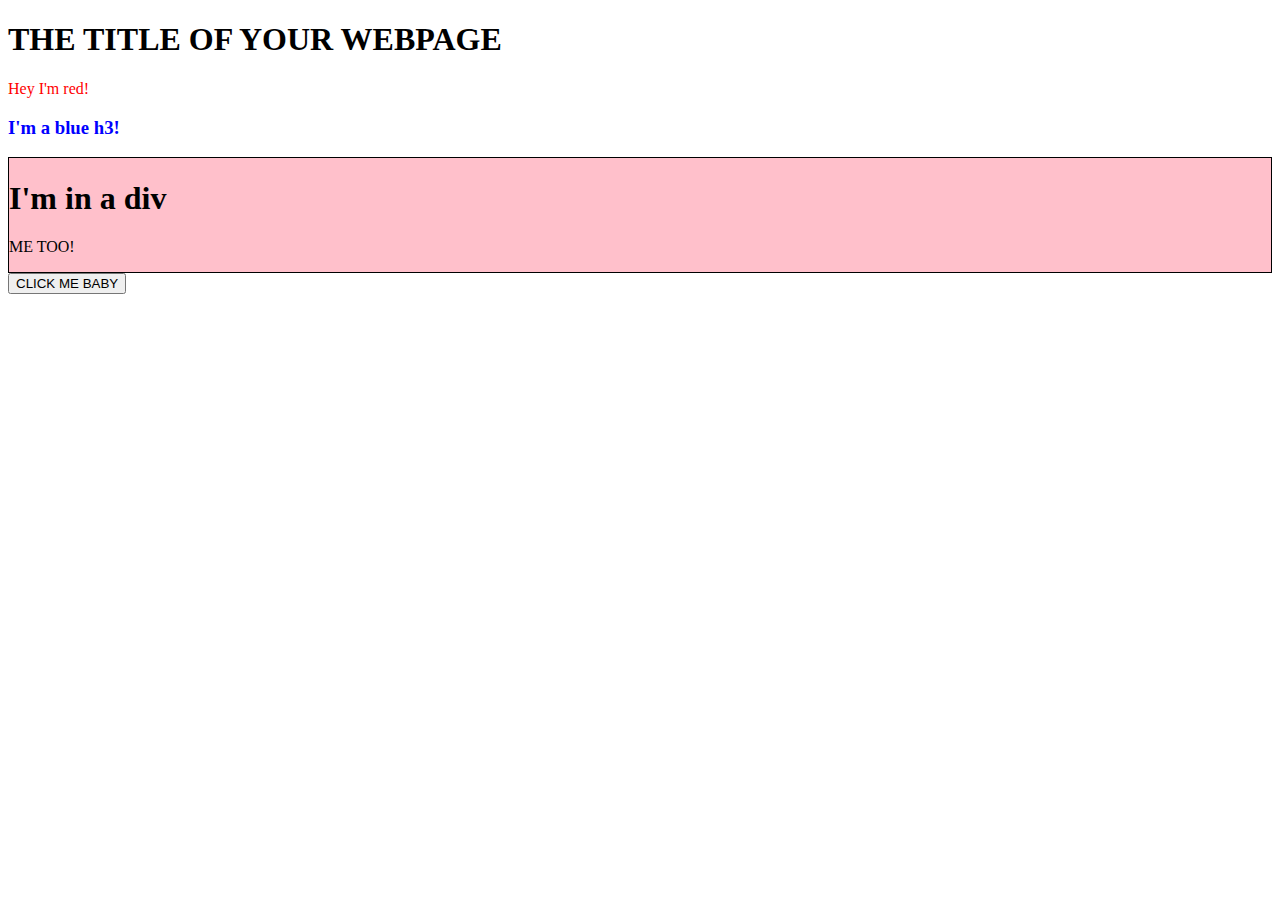
<file: create-append/index.html>
<!DOCTYPE html>
<html lang="en">

<head>
    <meta charset="UTF-8">
    <meta name="viewport" content="width=device-width, initial-scale=1.0">
    <title>Document</title>
    <script src="script.js" defer></script>
</head>

<body>
    <h1>
        THE TITLE OF YOUR WEBPAGE
    </h1>
    <div id="container">

    </div>

    <button id="btn">CLICK ME BABY</button>
</body>

</html>
</file>
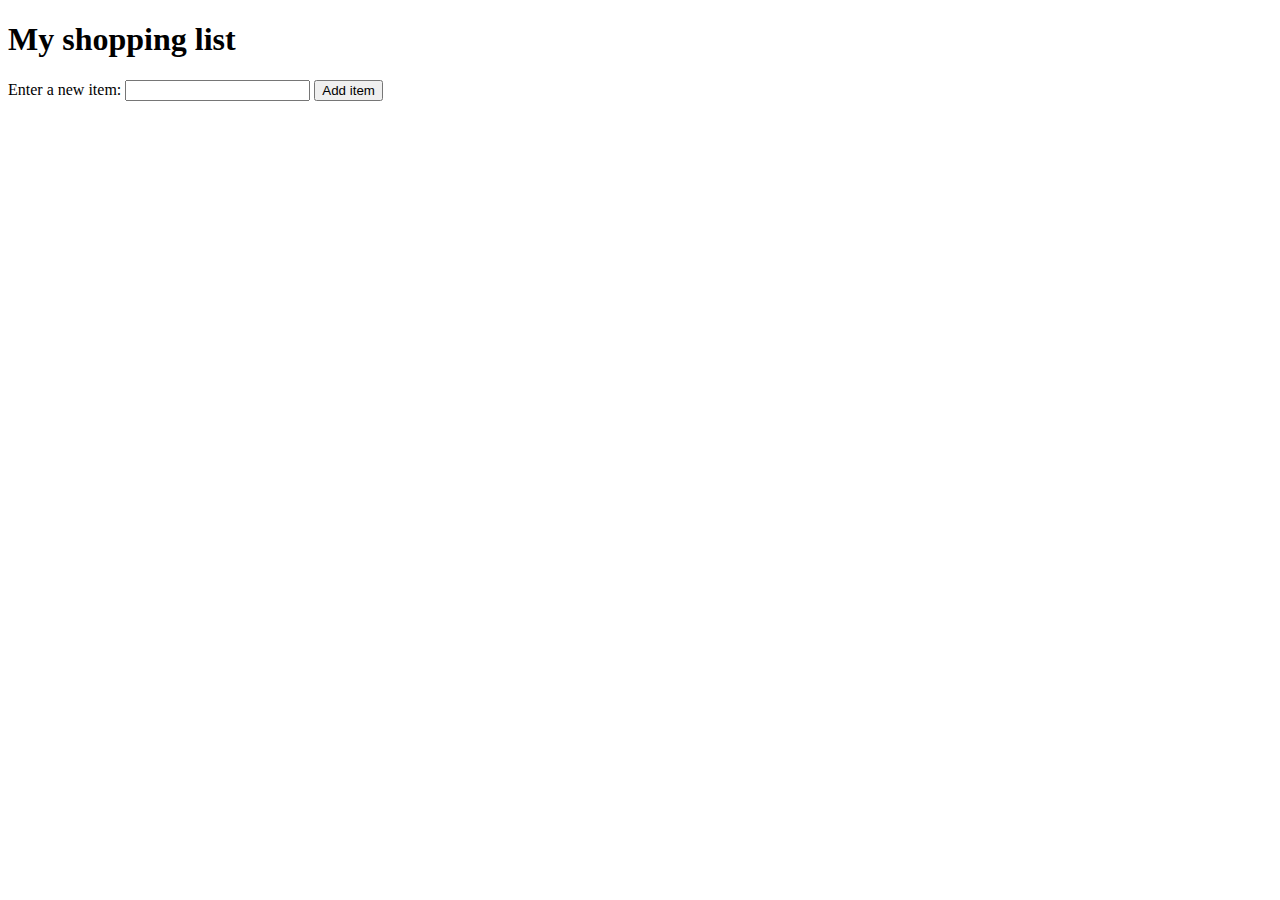
<file: shopping-list/index.html>
<!DOCTYPE html>
<html lang="en-US">
  <head>
    <meta charset="utf-8">
    <meta name="viewport" content="width=device-width, initial-scale=1.0">
    <title>Shopping list example</title>
    <style>
      li {
        margin-bottom: 10px;
      }

      li button {
        font-size: 8px;
        margin-left: 20px;
        color: #666;
      }
    </style>
  </head>
  <body>

    <h1>My shopping list</h1>

    <div>
      <label for="item">Enter a new item:</label>
      <input type="text" name="item" id="item">
      <button id="btn">Add item</button>
    </div>

    <ul id="list">

    </ul>

<script src="script.js"></script>  
</body>
</html>
</file>
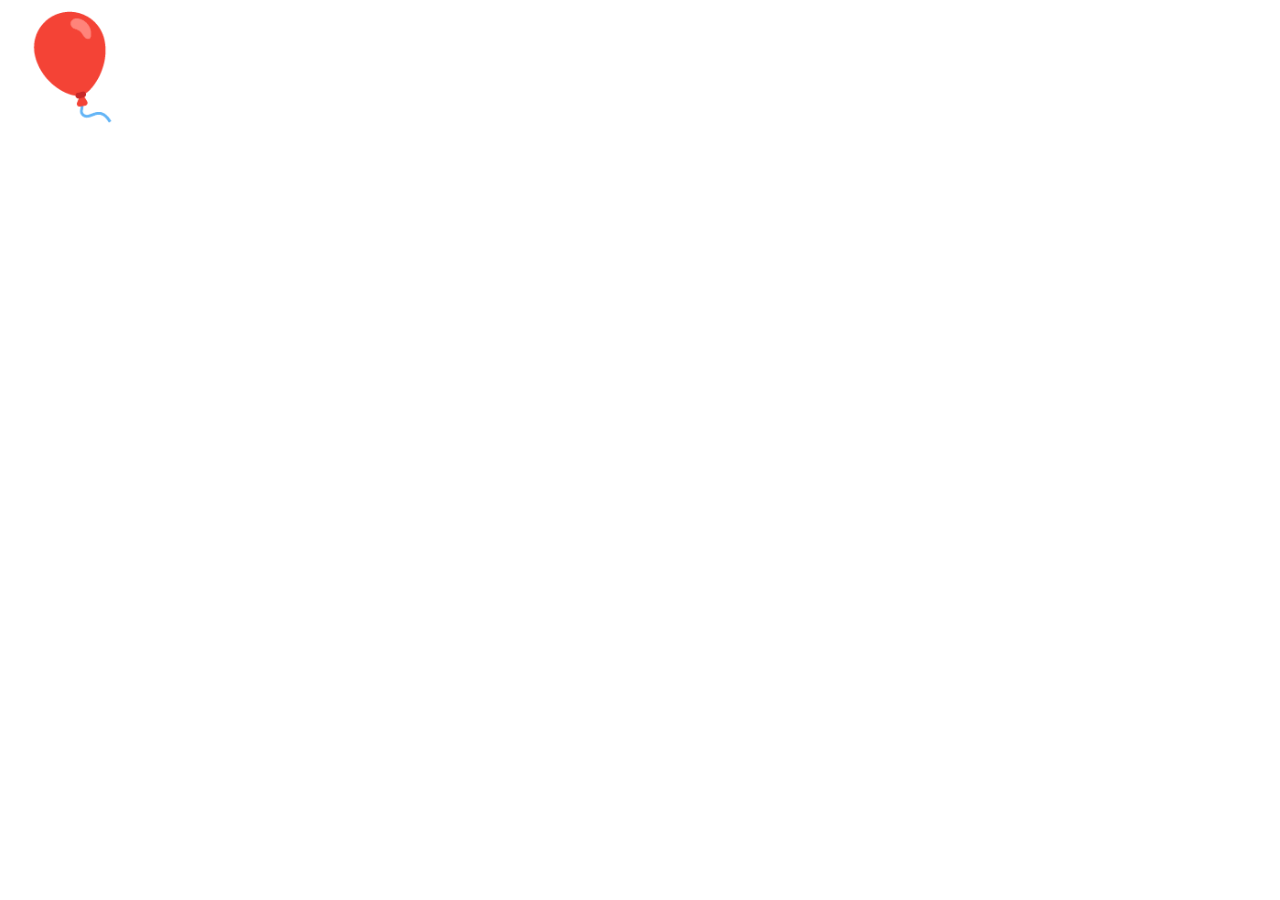
<file: exercise/baloon.html>
<!DOCTYPE html>
<html lang="en">
<head>
    <meta charset="UTF-8">
    <meta name="viewport" content="width=device-width, initial-scale=1.0">
    <title>Baloon</title>
</head>
<body>
    <p style="font-size: 100px; margin: 0;">
        🎈
    </p>



    <script>
        const p = document.querySelector('p');
        let size = 100;
        
        addEventListener('keydown', changeBaloonSize)


        function changeBaloonSize(event) {
            event.preventDefault();
            if (event.key === "ArrowUp" && size < 300) {
                size += 10;
                p.style.fontSize = size + "px";
            } else if (event.key === "ArrowDown" && size > 10 ) {
                size -= 10;
                p.style.fontSize = size + "px";
            } else if (event.key === "ArrowUp" && size >= 300) {
                p.innerText = "💥";
                removeEventListener('keydown',changeBaloonSize);
            }
        }
    </script>
</body>
</html>
</file>
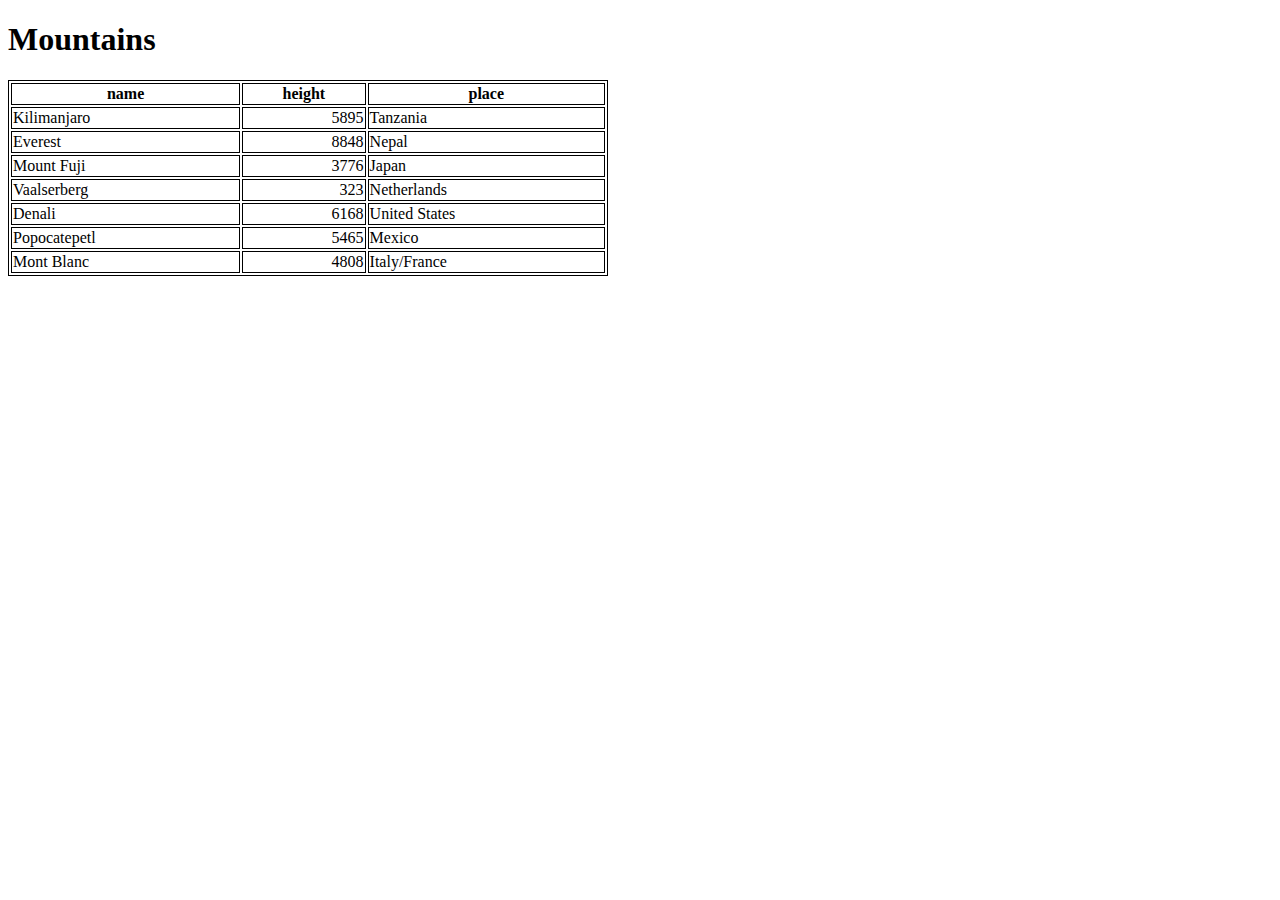
<file: exercise/mountain-table-exercise.html>
<!DOCTYPE html>
<html lang="en">
<head>
    <meta charset="UTF-8">
    <meta name="viewport" content="width=device-width, initial-scale=1.0">
    <title>Document</title>

</head>
<body>
    <h1>Mountains</h1>

<div id="mountains"></div>

<script>
  const MOUNTAINS = [
    {name: "Kilimanjaro", height: 5895, place: "Tanzania"},
    {name: "Everest", height: 8848, place: "Nepal"},
    {name: "Mount Fuji", height: 3776, place: "Japan"},
    {name: "Vaalserberg", height: 323, place: "Netherlands"},
    {name: "Denali", height: 6168, place: "United States"},
    {name: "Popocatepetl", height: 5465, place: "Mexico"},
    {name: "Mont Blanc", height: 4808, place: "Italy/France"}
  ];


    const table = document.createElement('table');
    table.style.width = "600px";
    table.style.border = "1px solid";
    const headerRow = document.createElement('tr');
    headerRow.style.border = "1px solid";
    
    
    const TH = ["name","height","place"];

    for (el of TH) {
        const temp = document.createElement('th');
        temp.innerText = el;
        temp.style.border = "1px solid";
        headerRow.appendChild(temp);
    }

    table.appendChild(headerRow);



    for(mountain of MOUNTAINS) {
        const row = document.createElement('tr');
        for(property in mountain) {
            const td = document.createElement('td');
            td.style.border = "1px solid";
            td.innerText = mountain[property];
            row.appendChild(td);
        }
        row.style.border = "1px solid";
        table.appendChild(row);
    }

    const div = document.querySelector("#mountains");
    div.appendChild(table);

    const tds = document.querySelectorAll('td');
    
    for(val of tds) {
        if(!isNaN(val.innerText)) {
            val.style.textAlign = "right";
        }
    }

</script>
</body>
</html>
</file>
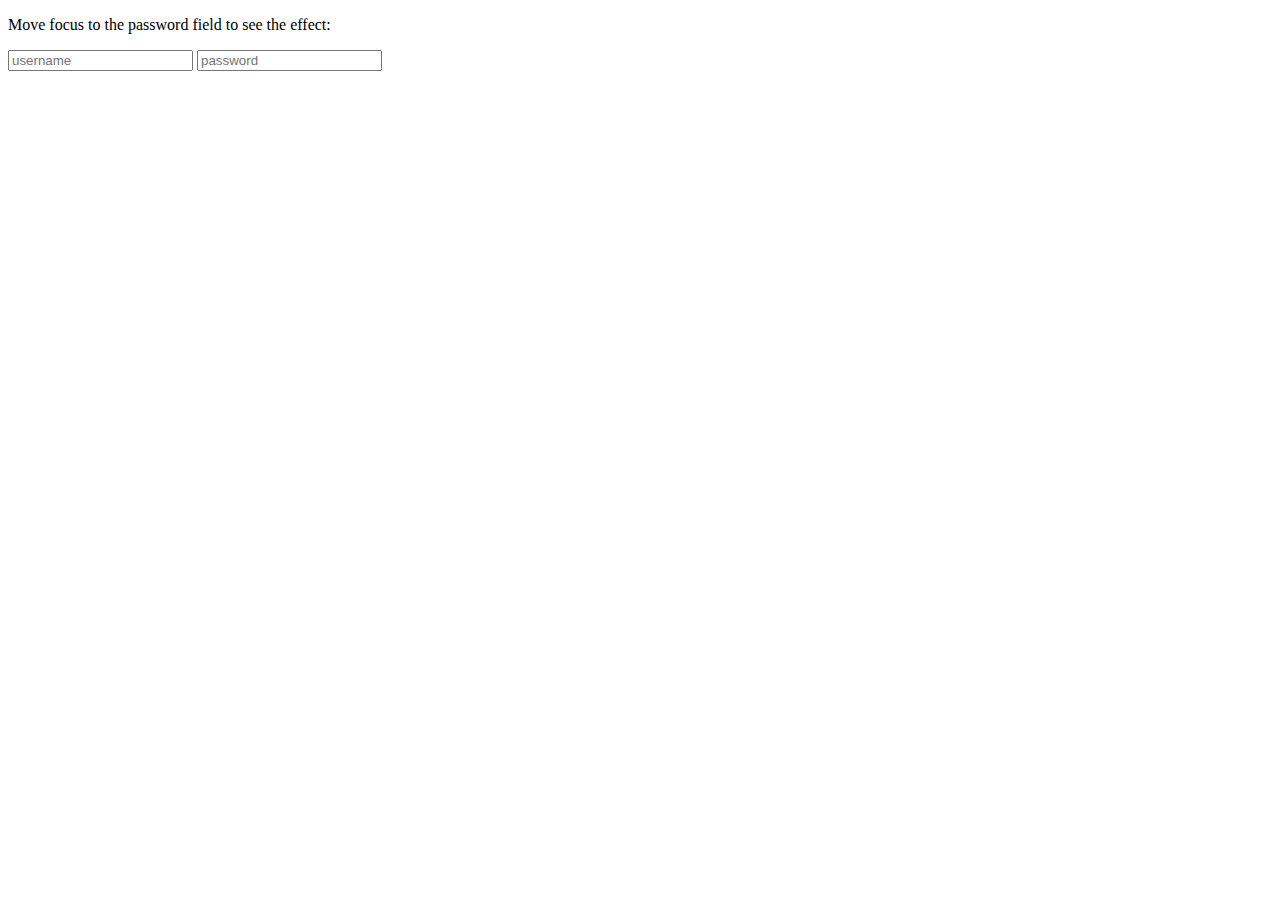
<file: generic-tests/focus.html>
<!DOCTYPE html>
<html>
<head>
    <title>JavaScript Focus Events</title>
</head>
<body>
    <p>Move focus to the password field to see the effect:</p>

    <form id="form">
        <input type="text" placeholder="username">
        <input type="password" placeholder="password">
    </form>

    <script>
        const pwd = document.querySelector('input[type="password"]');

        pwd.addEventListener('focus', (e) => {
            e.target.style.backgroundColor = 'yellow';
        });

        pwd.addEventListener('blur', (e) => {
            e.target.style.backgroundColor = '';
        });
    </script>
</body>
</html>
</file>
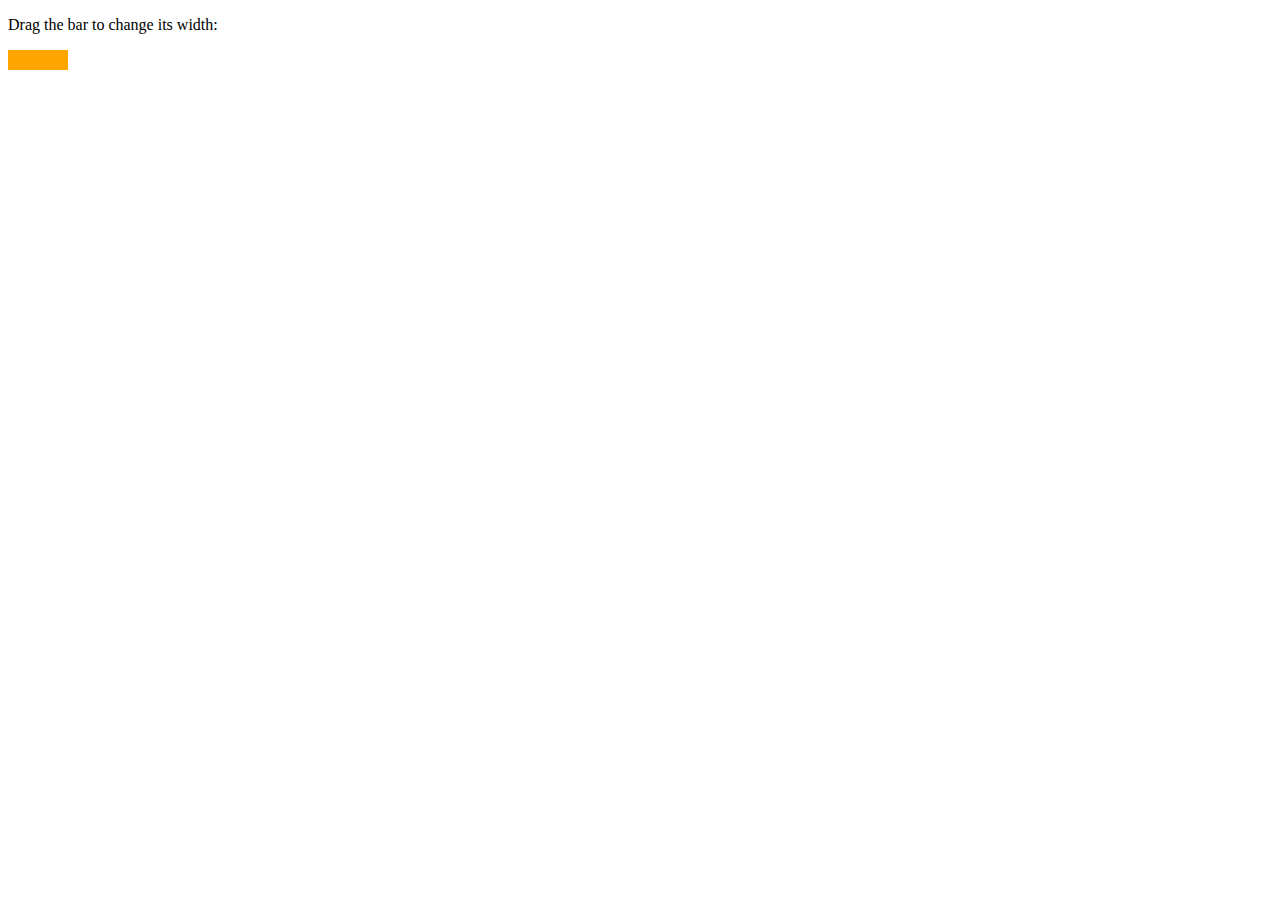
<file: generic-tests/mousemove.html>
<!DOCTYPE html>
<html lang="en">
<head>
    <meta charset="UTF-8">
    <meta name="viewport" content="width=device-width, initial-scale=1.0">
    <title>Document</title>
</head>
<body>
    <p>Drag the bar to change its width:</p>
<div style="background: orange; width: 60px; height: 20px">
</div>
<script>
  let lastX; // Tracks the last observed mouse X position
  let bar = document.querySelector("div");
  bar.addEventListener("mousedown", event => {
    if (event.button == 0) {
      lastX = event.clientX;
      window.addEventListener("mousemove", moved);
      event.preventDefault(); // Prevent selection
    }
  });

  function moved(event) {
    if (event.buttons == 0) {
      window.removeEventListener("mousemove", moved);
    } else {
      let dist = event.clientX - lastX;
      let newWidth = Math.max(10, bar.offsetWidth + dist);
      bar.style.width = newWidth + "px";
      lastX = event.clientX;
    }
  }
</script>
</body>
</html>
</file>
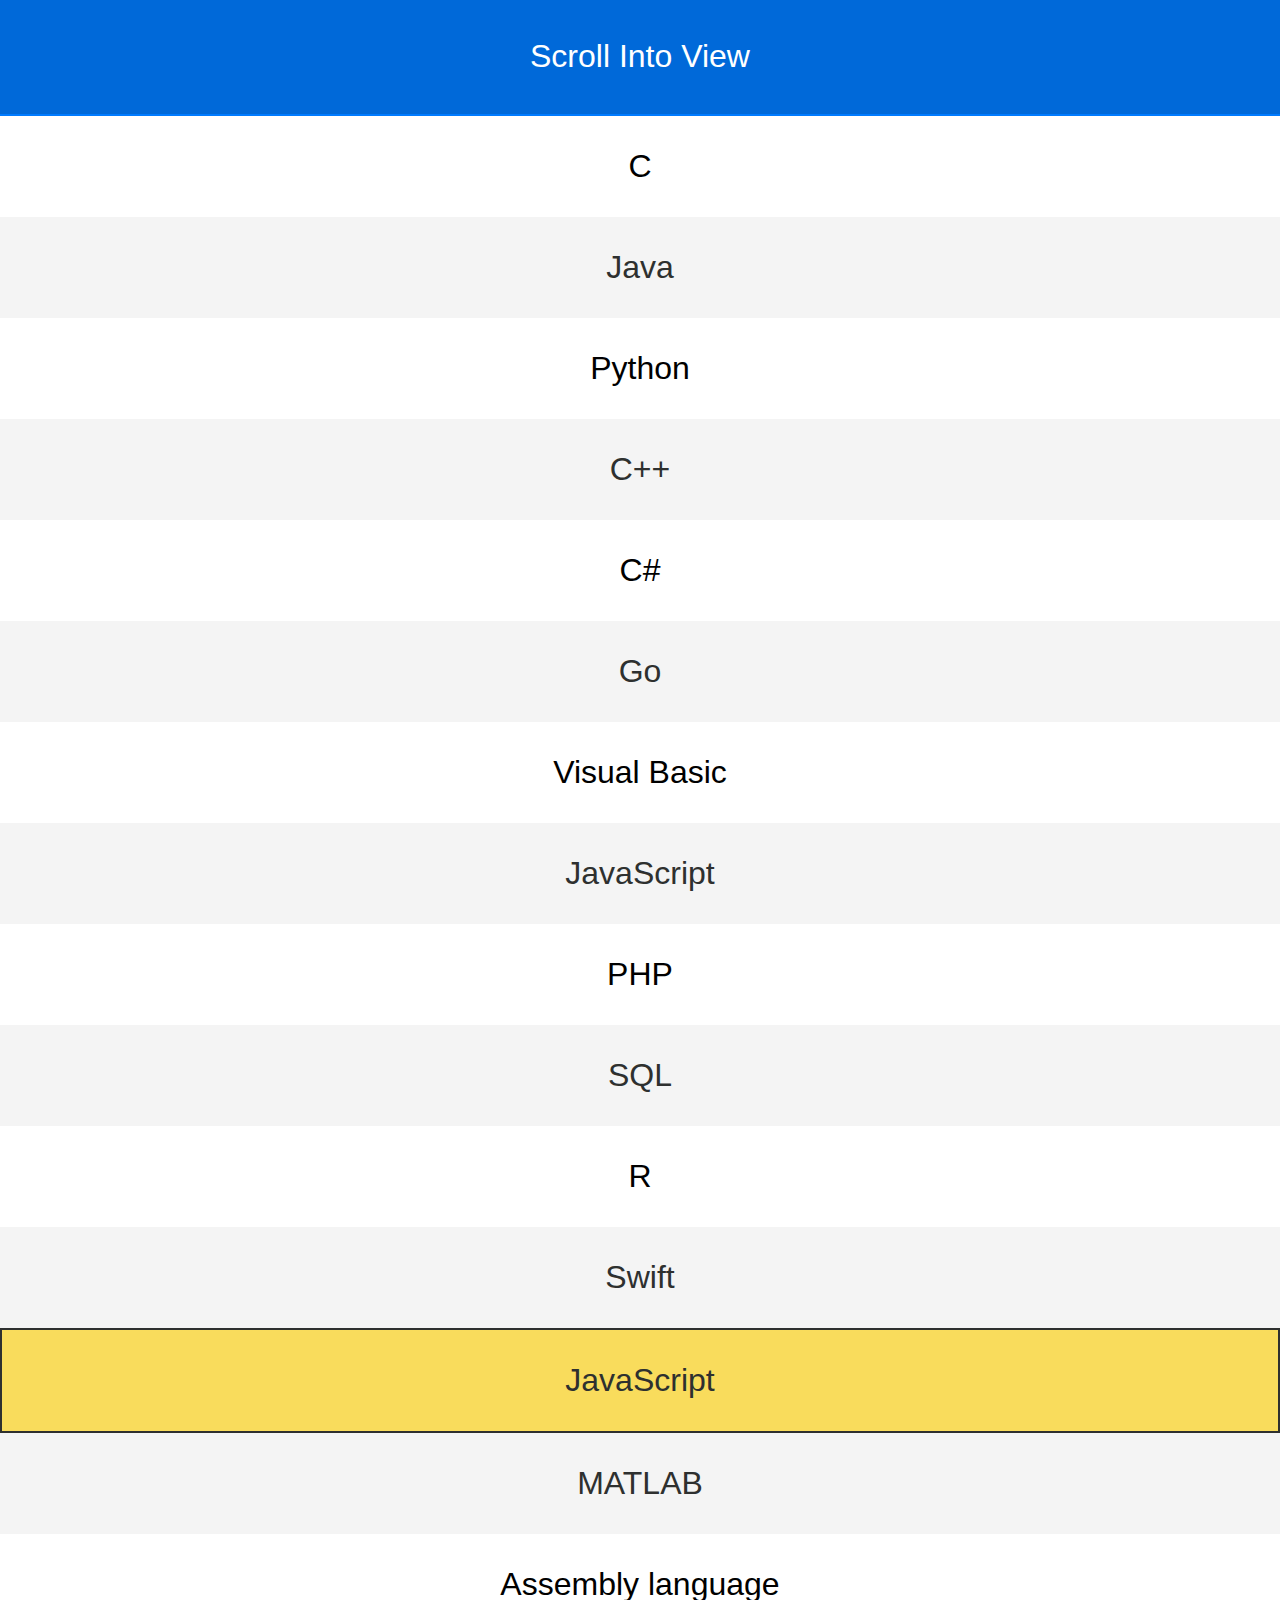
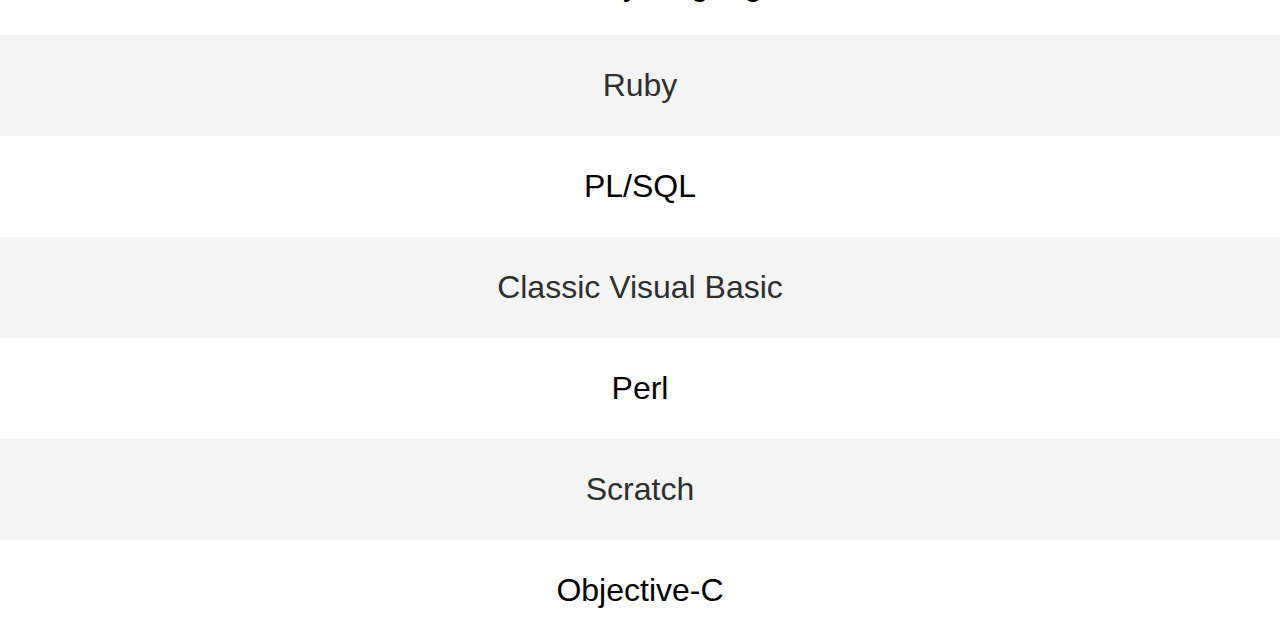
<file: generic-tests/events/scroll-into-view/scroll-into-view.html>
<!DOCTYPE html>
<html lang="en">
<head>
    <meta charset="UTF-8">
    <meta name="viewport" content="width=device-width, initial-scale=1.0">
    <title>JS scrollIntoView Demo</title>
    <link rel="stylesheet" href="scroll-into-view.css">
</head>
<body>
    <div class="container">
        <button class="btn">Scroll Into View</button>
        <ul>
            <li>C</li>
            <li>Java</li>
            <li>Python</li>
            <li>C++</li>
            <li>C#</li>
            <li>Go</li>
            <li>Visual Basic</li>
            <li>JavaScript</li>
            <li>PHP</li>
            <li>SQL</li>
            <li>R</li>
            <li>Swift</li>
            <li class="special">JavaScript</li>
            <li>MATLAB</li>
            <li>Assembly language</li>
            <li>Ruby</li>
            <li>PL/SQL</li>
            <li>Classic Visual Basic</li>
            <li>Perl</li>
            <li>Scratch</li>
            <li>Objective-C</li>
        </ul>
    </div>
    <script src="scroll-into-view.js"></script>
</body>
</html>
</file>
<file: generic-tests/events/scroll-into-view/scroll-into-view.css>
* {
    margin: 0;
    padding: 0;
    box-sizing: border-box;
}

body {
    font-family: 'Segoe UI', Tahoma, Geneva, Verdana, sans-serif;
}

.container {
    text-align: center;
}

.container ul {
    list-style: none;
}

.container ul li {
    padding: 2rem;
    font-size: 2rem;
}

.container ul li:nth-child(even) {
    background-color: #f4f4f4;
    color: #2e302f
}

.container a {
    color: black;
    cursor: pointer
}

.container a:hover {
    text-decoration: underline;
}

.container ul li.special {
    background-color: #f9dc5c;
    color: #2e302f;
    border: solid 2px #2e302f;
}

.btn {
    box-sizing: border-box;
    width: 100%;
    padding: 3%;
    font-size: 2rem;
    background: #007bff;
    border-bottom: 2px solid #007bff;
    border-top-style: none;
    border-right-style: none;
    border-left-style: none;
    color: #fff;
}

.btn:hover {
    background: #0069d9;
    cursor: pointer;
}
</file>
